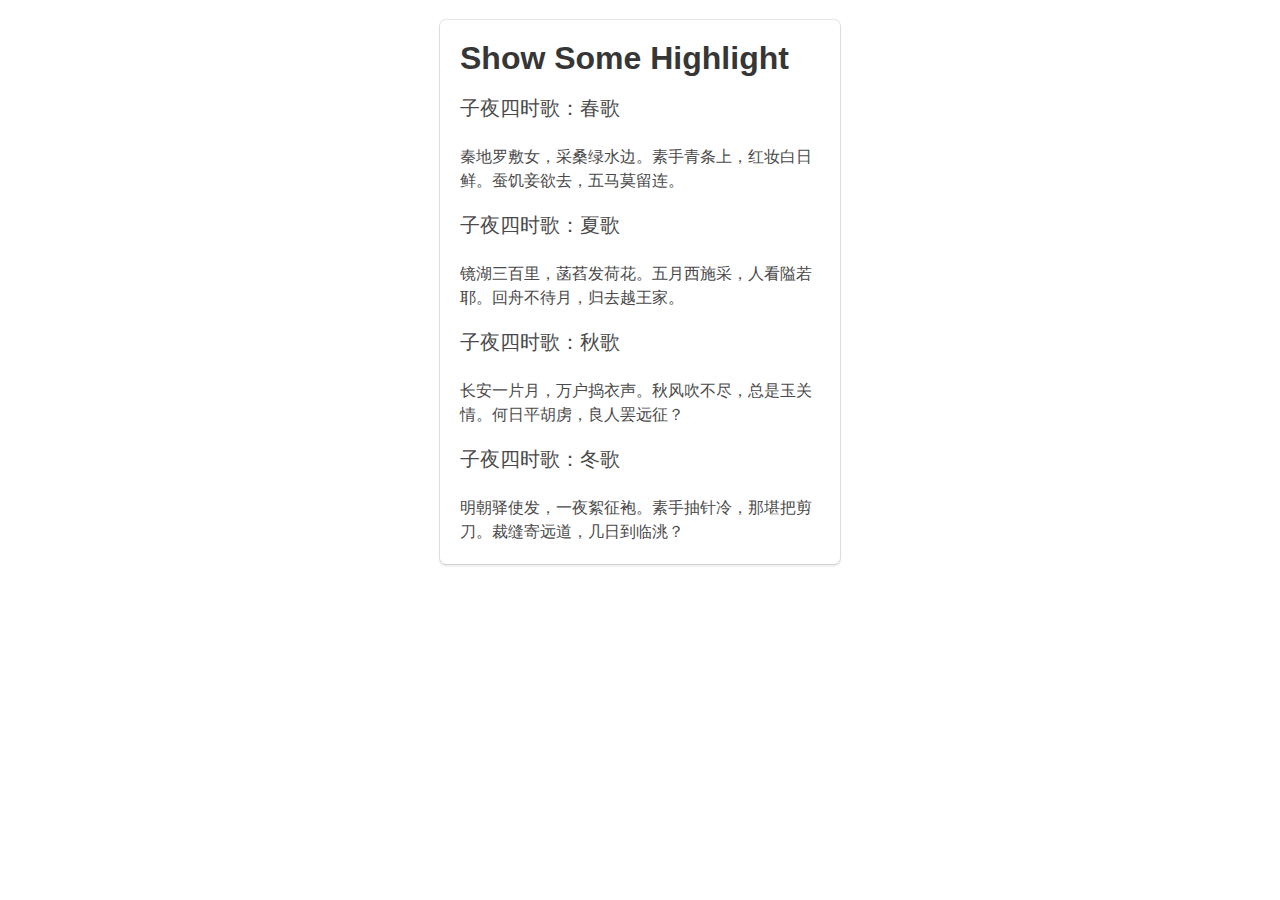
<file: lib/pages/highlight/index.html>
<!DOCTYPE html>
<html>
  <head>
    <title>Highlight Directive</title>
    <meta charset="utf-8">
    <meta name="viewport" content="width=device-width, initial-scale=1">
    <link rel="stylesheet" href="styles/bulma.css">
    <link rel="icon" type="image/png" href="favicon.png">
    <script defer src="main.js"></script>
  </head>
  <body>
    <app-entry>Loading...</app-entry>
  </body>
</html>
</file>
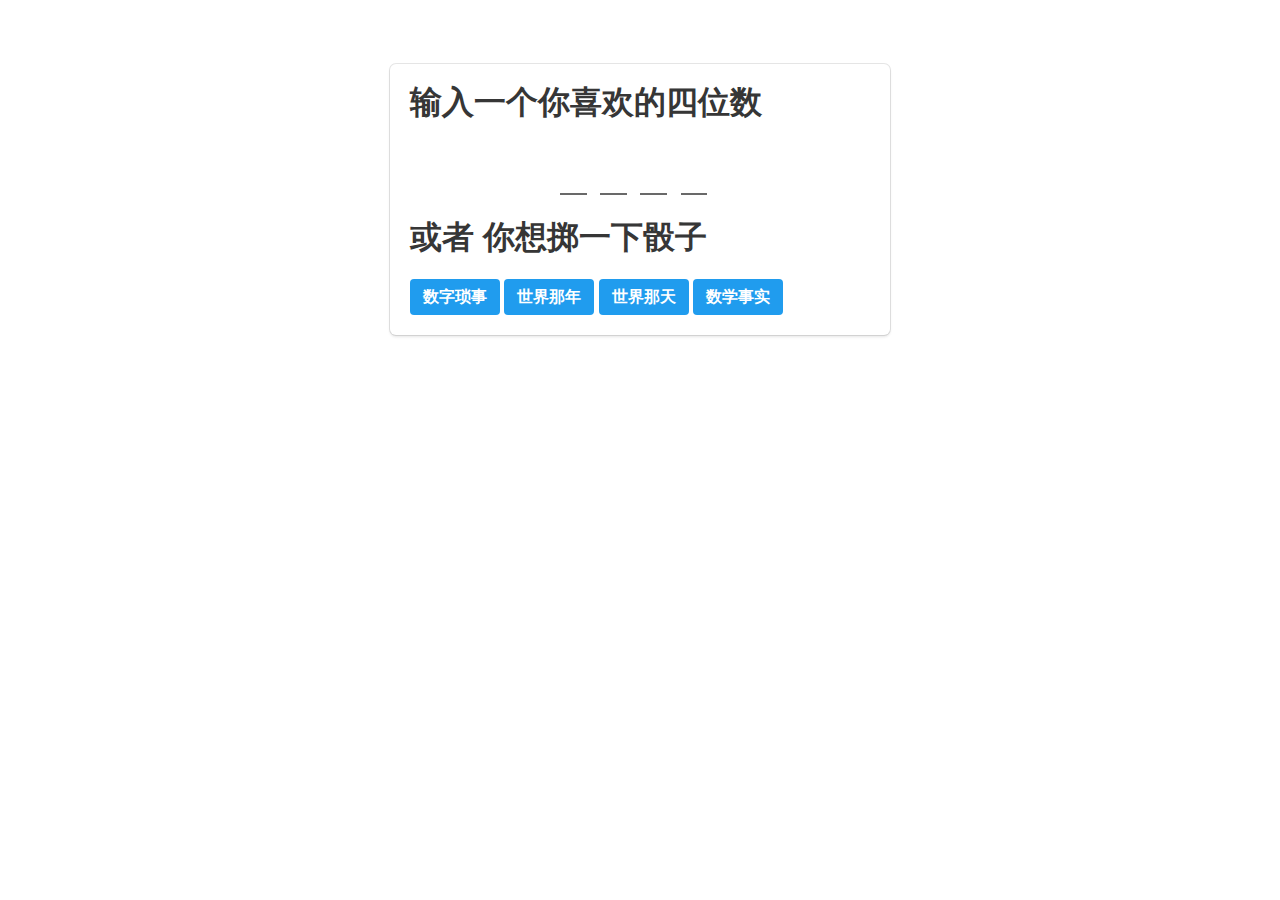
<file: lib/pages/number_mystery/index.html>
<!DOCTYPE html>

<html>
<head>
    <meta charset="utf-8">
    <meta http-equiv="X-UA-Compatible" content="IE=edge">
    <meta name="viewport" content="width=device-width, initial-scale=1.0">
    <title>数字谜</title>
    <link rel="stylesheet" href="styles/bulma.css">
    <link rel="stylesheet" href="my_styles.css">
    <link rel="icon" href="favicon.ico">
    <script defer src="main.js"></script>
</head>

<body>
    <div class="box">
        <div class="title">输入一个你喜欢的四位数</div>
        <input id="digit-input" type="number" pattern="\d{4}"/>
        <div class="title"></div>
        <div class="title">或者 你想掷一下骰子</div>
        <div class="title"></div>

        <button id="btn-trivia" class="button is-info">数字琐事</button>
        <button id="btn-year" class="button is-info">世界那年</button>
        <button id="btn-day" class="button is-info">世界那天</button>
        <button id="btn-math" class="button is-info">数学事实</button>
    </div>

    <div class="result-section">
        <ul id="result-list">

        </ul>
    </div>

</body>
</html>
</file>
<file: lib/pages/number_mystery/my_styles.css>
input{display:block;margin:0 auto;border:none;padding:0;width:6ch;background:repeating-linear-gradient(90deg, dimgrey 0, dimgrey 1ch, transparent 0, transparent 1.5ch) 0 100%/5.5ch 2px no-repeat;font:5ch droid sans mono,consolas,monospace;letter-spacing:.5ch}input:focus{outline:none;color:#1e90ff}.box{max-width:500px;margin:5vw auto}.button{font-weight:bold}#result-list{margin:20px auto;max-width:500px;padding:0;list-style-position:inside}#result-list li{padding:5px 0px 5px 5px;border-bottom:1px dotted silver}
</file>
